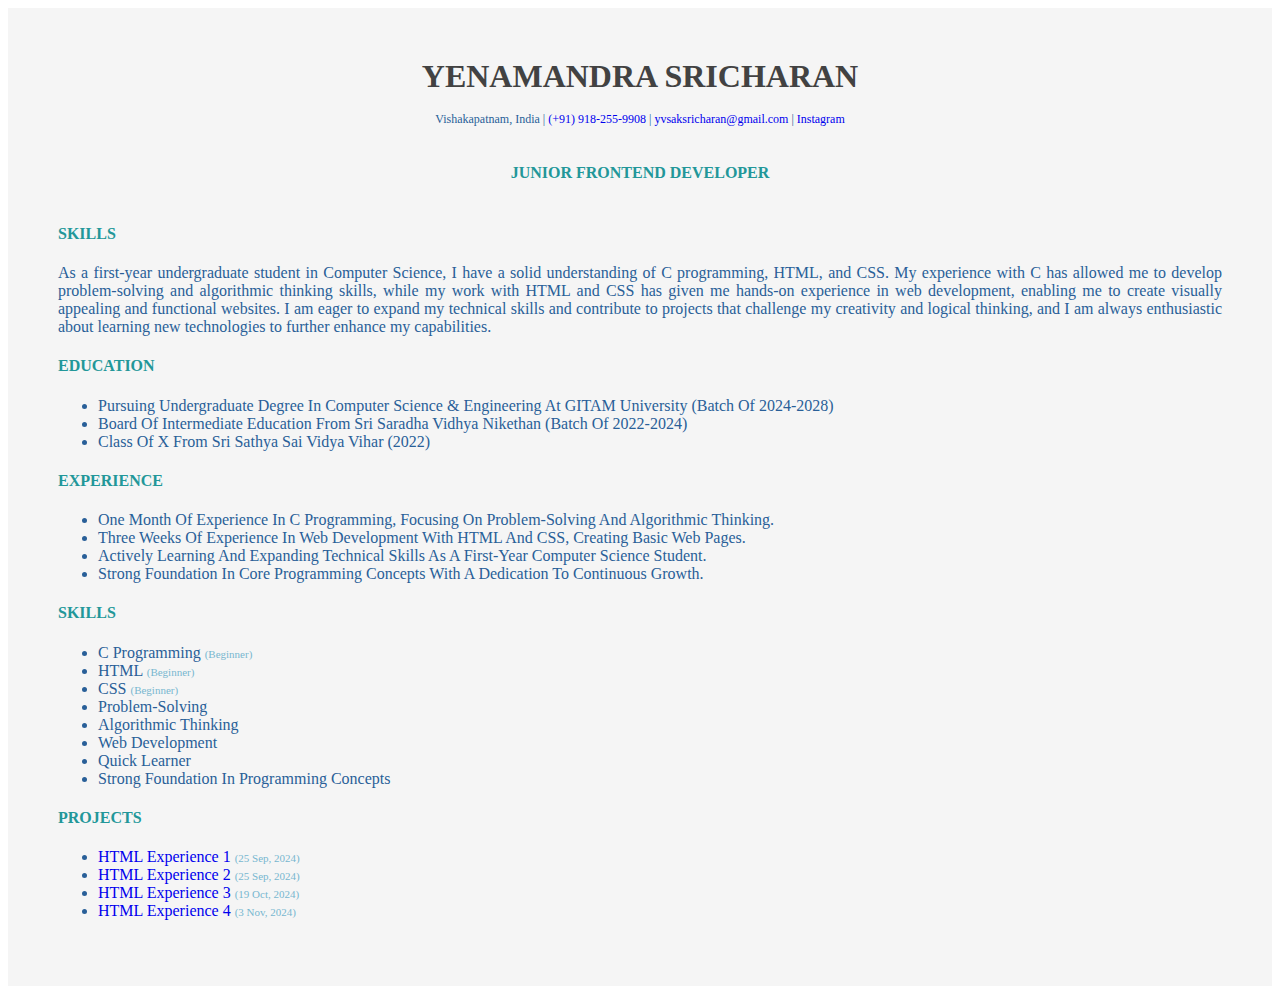
<file: index.html>
<!DOCTYPE html>
<html lang="en">

<head>
  <title>Charan UI Work</title>
  <link rel="stylesheet" href="./index.css" />
</head>

<body>
  <div class="root-container">
    <div class="my-info">
      <h1 class="name">Yenamandra Sricharan</h1>
      <p class="info">
        <span class="capitalize wrap info"> Vishakapatnam, India </span> |
        <a class="project-links" href="tel:+919182559908">(+91) 918-255-9908</a>
        |
        <a class="project-links" href="mailto:yvsaksricharan@gmail.com">yvsaksricharan@gmail.com</a>
        |
        <a class="project-links" href="https://www.instagram.com/krishna.yenamandra"
          title="This takes you to an awesome person's instagram">
          Instagram
        </a>
      </p>
      <h4 class="title">Junior Frontend Developer</h4>
    </div>

    <div class="my-skills">
      <h4 class="title">Skills</h4>
      <p class="content">
        As a first-year undergraduate student in Computer Science, I have a
        solid understanding of C programming, HTML, and CSS. My experience
        with C has allowed me to develop problem-solving and algorithmic
        thinking skills, while my work with HTML and CSS has given me hands-on
        experience in web development, enabling me to create visually
        appealing and functional websites. I am eager to expand my technical
        skills and contribute to projects that challenge my creativity and
        logical thinking, and I am always enthusiastic about learning new
        technologies to further enhance my capabilities.
      </p>
    </div>

    <div class="my-education">
      <h4 class="title">education</h4>
      <ul class="unordered-list">
        <li>
          Pursuing undergraduate degree in Computer Science & Engineering at
          GITAM University (Batch of 2024-2028)
        </li>
        <li>
          Board of Intermediate Education from sri saradha vidhya nikethan
          (Batch of 2022-2024)
        </li>
        <li>Class of X from Sri Sathya Sai Vidya Vihar (2022)</li>
      </ul>
    </div>

    <div class="my-experience">
      <h4 class="title">Experience</h4>
      <ul class="unordered-list">
        <li>
          One month of experience in C programming, focusing on
          problem-solving and algorithmic thinking.
        </li>
        <li>
          Three weeks of experience in web development with HTML and CSS,
          creating basic web pages.
        </li>
        <li>
          Actively learning and expanding technical skills as a first-year
          computer science student.
        </li>
        <li>
          Strong foundation in core programming concepts with a dedication to
          continuous growth.
        </li>
      </ul>
    </div>

    <div class="my-skills">
      <h4 class="title">Skills</h4>
      <ul class="unordered-list">
        <li>C programming <span class="skill-level">(Beginner)</span></li>
        <li>HTML <span class="skill-level">(Beginner)</span></li>
        <li>CSS <span class="skill-level">(Beginner)</span></li>
        <li>Problem-solving</li>
        <li>Algorithmic thinking</li>
        <li>Web development</li>
        <li>Quick learner</li>
        <li>Strong foundation in programming concepts</li>
      </ul>
    </div>

    <div id="my-projects" class="my-projects">
      <h4 class="title">Projects</h4>
      <ul class="unordered-list">
        <li>
          <a class="project-links" href="project2/index.html">HTML Experience 1
            <span class="skill-level">(25 Sep, 2024)</span></a>
        </li>
        <li>
          <a class="project-links" href="project3/index.html">HTML Experience 2
            <span class="skill-level">(25 Sep, 2024)</span></a>
        </li>
        <li>
          <a class="project-links" href="project4/index.html">HTML Experience 3
            <span class="skill-level">(19 oct, 2024)</span></a>
        </li>
        <li>
          <a class="project-links" href="project5/index.html">HTML Experience 4
            <span class="skill-level">(3 nov, 2024)</span></a>
        </li>
      </ul>
    </div>
  </div>
</body>

</html>
</file>
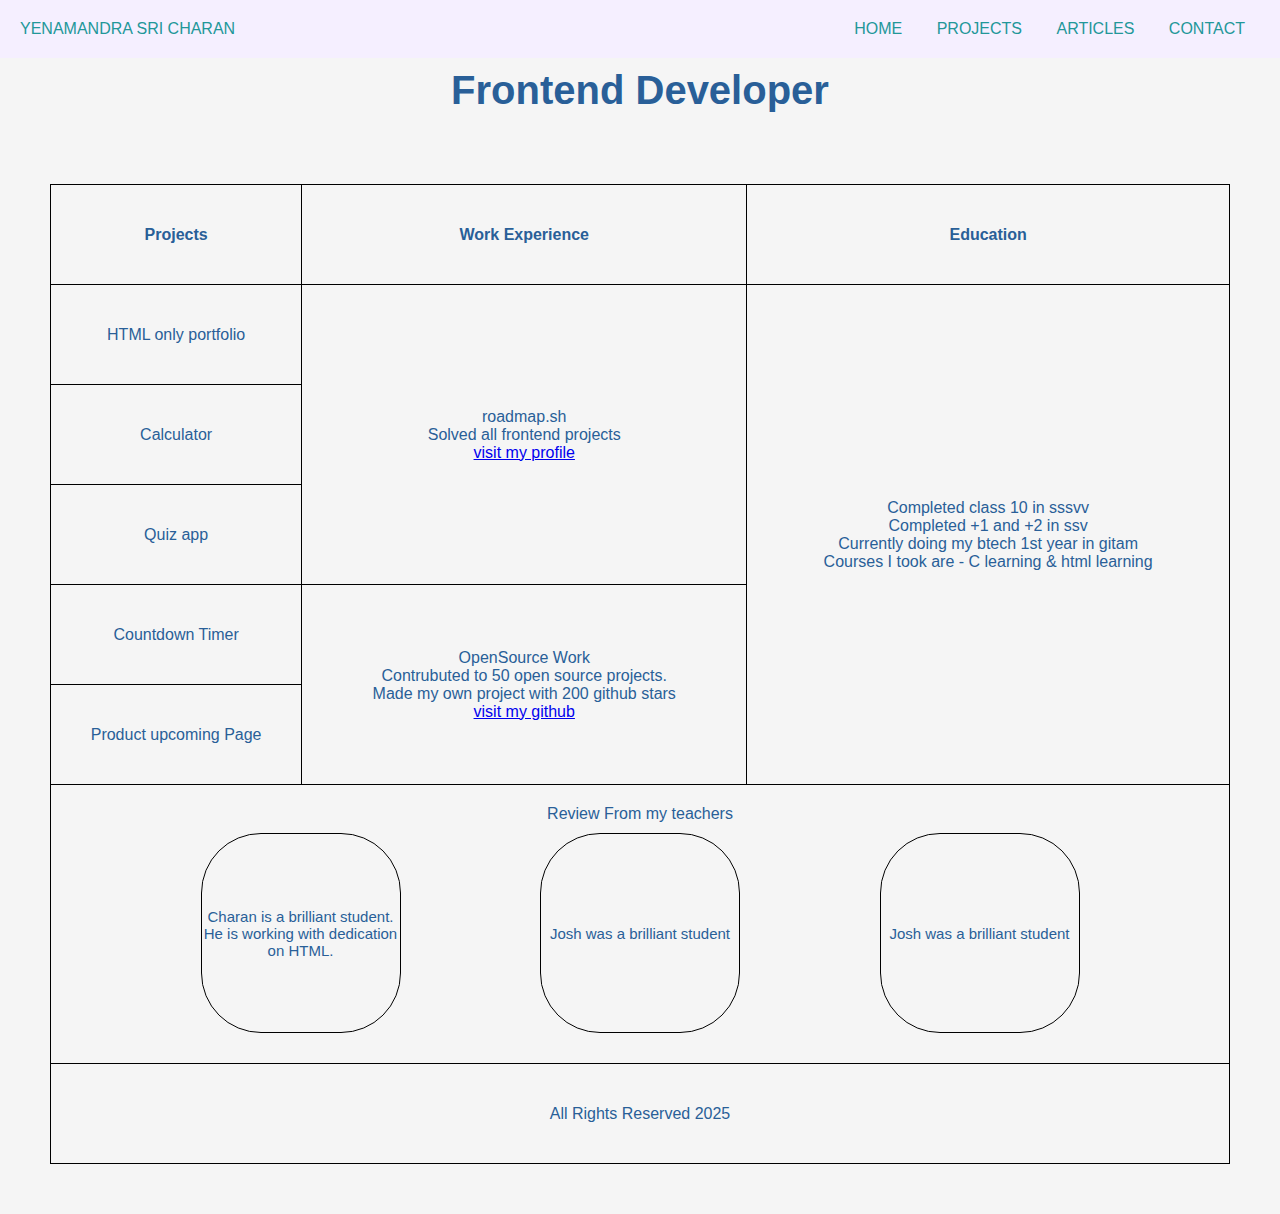
<file: project2/index.html>
<!DOCTYPE html>
<html>

<head>
  <title>HTML Experience 1</title>
  <link rel="stylesheet" href="style.css" />
  <link rel="stylesheet" href="../index.css" />
  <meta name="viewport" content="width=device-width, initial-scale=1">
</head>

<body>
  <div class="root-container no-padding">
    <div class="my-header">
      <span class="title">Yenamandra Sri Charan</span>
      <span class="nav-links">
        <span class="nav-link">
          <a class="project-links title" href="../index.html" target="_self"
            title="This takes you to the home page ">Home</a>
        </span>
        <span class="nav-link">
          <a class="project-links title" href="../index.html#my-projects" target="_self"
            title="This takes you to project1">Projects</a>
        </span>
        <span class="nav-link">
          <a class="project-links title"
            href="https://www.vfaes.org/why-asian-elephants?gad_source=1&gclid=CjwKCAjw6JS3BhBAEiwAO9waF5lon5s-kLykdbYUaa-TMt3_tL6I6QEBqodG5aWM0ZHXI-TYa0AMSxoCmFEQAvD_BwE"
            target="_self" title="This takes you to an article">Articles</a>
        </span>
        <span class="nav-link">
          <a class="project-links title" href="../project2/contact.html">Contact</a>
        </span>
      </span>
    </div>
    <div class="project-uno">
      <h1 class="designation">Frontend Developer</h1>

      <table class="mobile-data-table">
        <tbody>
          <tr>
            <th class="sizeofheading">Projects</th>
          </tr>
          <td>
            <div>HTML only portfolio</div>
            <div>Calculator</div>
            <div>Quiz App</div>
            <div>Countdown Timer</div>
            <div> Upcoming Page</div>
          </td>
          </tr>
          <tr>
            <th class="sizeofheading">
              Work Experience
            </th>
          </tr>
          <tr>
            <td>
              <div>
                <p>roadmap.sh</p>
                <p>Solved all frontend projects</p>
                <p>
                  <a href="https://roadmap.sh/account/update-profile">
                    visit my profile
                  </a>
                </p>
              </div>
              <br />
              <div>
                OpenSource Work
                <p>
                  Contrubuted to 50 open source projects.
                  <br />
                  Made my own project with 200 github stars
                  <br />
                  <a href="https://github.com/yenme6/yenme6.github.io">
                    visit my github</a>
                </p>
              </div>
            </td>
          </tr>
          <tr>
            <th class="sizeofheading">Education</th>
          </tr>
          <tr>
            <td>
              <ul class="no-bullets">
                <li>Completed class 10 in sssvv</li>
                <li>Completed +1 and +2 in ssv</li>
                <li>Currently doing my btech 1st year in gitam</li>
                <li>Courses I took are - C learning & html learning</li>
              </ul>
            </td>
          </tr>

          <tr>
            <td class="centered-td sizeofheading" colspan="3">
              Review From my teachers

              <div class="flex-container">
                <div class="flex-box">
                  Charan is a brilliant student. He is working with dedication
                  on HTML.
                </div>

              </div>
            </td>
          </tr>
          <tr>
            <td class="centered-td" colspan="3">
              <p class="capitalize">all rights reserved 2025</p>
    </div>
    </td>
    </tr>
    </tbody>
    </table>
  </div>
  </div>
  <div class="root-container">
    <table class="data-table">
      <thead>
        <tr>
          <th>Projects</th>

          <th>Work Experience</th>
          <th>Education</th>
        </tr>
      </thead>
      <tbody>
        <tr>
          <td>HTML only portfolio</td>
          <td rowspan="3">
            <p>roadmap.sh</p>
            <p>Solved all frontend projects</p>
            <p>
              <a href="https://roadmap.sh/account/update-profile">
                visit my profile
              </a>
            </p>
          </td>
          <td rowspan="5">
            <ul class="no-bullets">
              <li>Completed class 10 in sssvv</li>
              <li>Completed +1 and +2 in ssv</li>
              <li>Currently doing my btech 1st year in gitam</li>
              <li>Courses I took are - C learning & html learning</li>
            </ul>
          </td>
        </tr>
        <tr>
          <td>Calculator</td>
        </tr>
        <tr>
          <td>Quiz app</td>
        </tr>
        <tr>
          <td>Countdown Timer</td>
          <td rowspan="2">
            OpenSource Work
            <p>
              Contrubuted to 50 open source projects.
              <br />
              Made my own project with 200 github stars
              <br />
              <a href="https://github.com/yenme6/yenme6.github.io">
                visit my github</a>
            </p>
          </td>
        </tr>
        <tr>
          <td>Product upcoming Page</td>
        </tr>
        <tr>
          <td class="centered-td" colspan="3">
            Review From my teachers

            <div class="flex-container">
              <div class="flex-box">
                Charan is a brilliant student. He is working with dedication
                on HTML.
              </div>

              <div class="flex-box">
                <p>Josh was a brilliant student</p>
              </div>

              <div class="flex-box">
                <p>Josh was a brilliant student</p>
              </div>
            </div>
          </td>
        </tr>
        <tr>
          <td class="centered-td" colspan="3">
            <p class="capitalize">all rights reserved 2025</p>

          </td>
        </tr>
      </tbody>
    </table>
  </div>
</body>

</html>
</file>
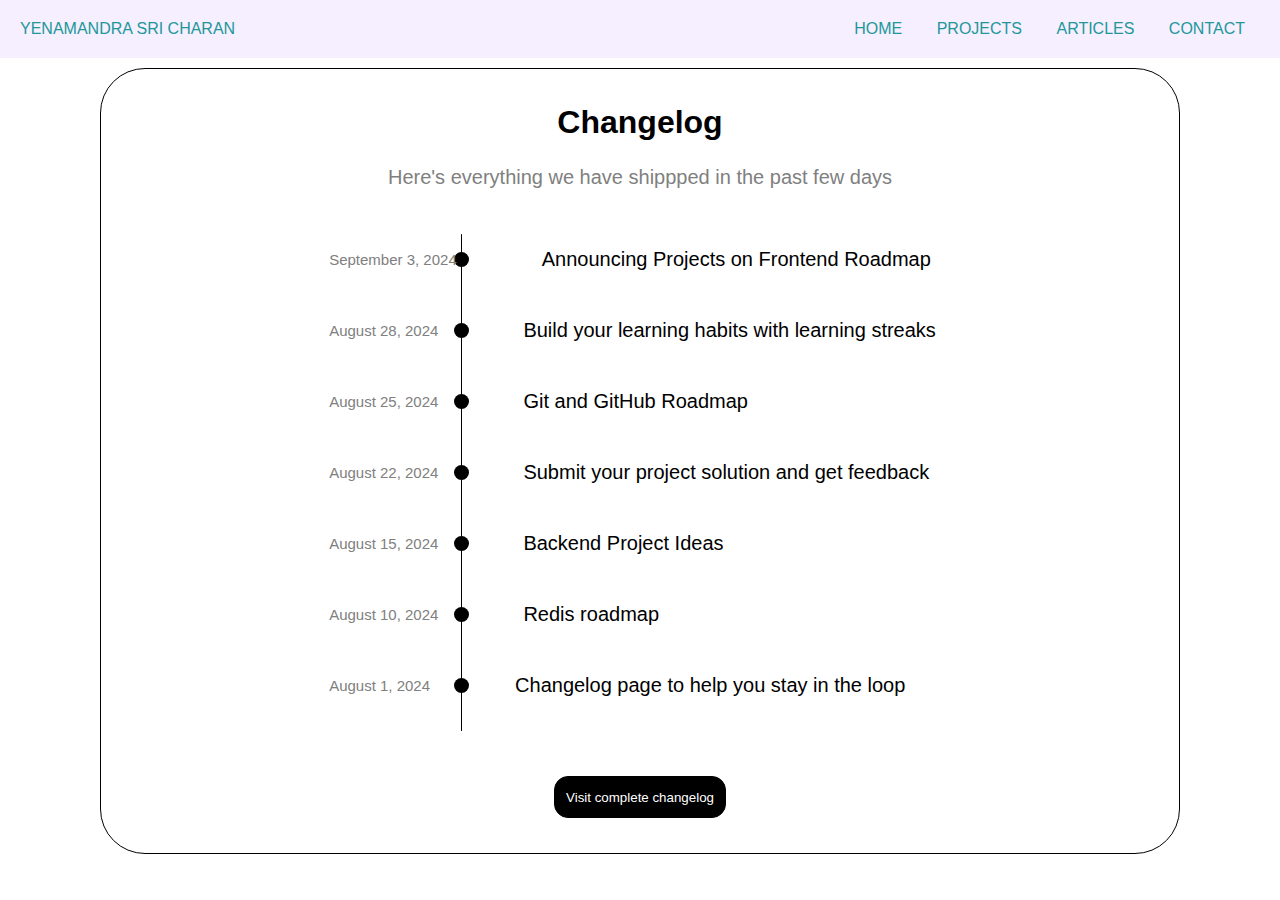
<file: project4/index.html>
<!DOCTYPE html>
<html lang="en">
  <html>
    <head>
      <title>Changelog</title>
      <link rel="stylesheet" href="./style.css" />
      <link rel="stylesheet" href="../project2/style.css" />
      <link rel="stylesheet" href="../index.css" />
      <meta name="viewport" content="width=device-width, initial-scale=1" />
    </head>

    <body>
      <div class="no-padding">
        <div class="my-header">
          <span class="title">Yenamandra Sri Charan</span>
          <span class="nav-links">
            <span class="nav-link">
              <a
                class="project-links title"
                href="../index.html"
                target="_self"
                title="This takes you to the home page"
                >Home</a
              >
            </span>
            <span class="nav-link">
              <a
                class="project-links title"
                href="../index.html#my-projects"
                target="_self"
                title="This takes you to project1"
                >Projects</a
              >
            </span>
            <span class="nav-link">
              <a
                class="project-links title"
                href="https://www.vfaes.org/why-asian-elephants?gad_source=1&gclid=CjwKCAjw6JS3BhBAEiwAO9waF5lon5s-kLykdbYUaa-TMt3_tL6I6QEBqodG5aWM0ZHXI-TYa0AMSxoCmFEQAvD_BwE"
                target="_self"
                title="This takes you to an article"
                >Articles</a
              >
            </span>
            <span class="nav-link">
              <a class="project-links title" href="../project2/contact.html"
                >Contact</a
              >
            </span>
          </span>
        </div>
        <div class="border-around">
          <h1 style="text-align: center">Changelog</h1>
          <p class="sub-text">
            Here's everything we have shippped in the past few days
          </p>
          <div class="position">
            <div class="big-line">
              <div class="big-dot">
                <div class="given-date">September 3, 2024</div>
                <div class="given-content">
                  Announcing Projects on Frontend Roadmap
                </div>
              </div>
              <div class="big-dot">
                <div class="given-date">August 28, 2024</div>
                <div class="given-content position2">
                  Build your learning habits with learning streaks
                </div>
              </div>
              <div class="big-dot">
                <div class="given-date">August 25, 2024</div>
                <div class="given-content position3">
                  Git and GitHub Roadmap
                </div>
              </div>
              <div class="big-dot">
                <div class="given-date">August 22, 2024</div>
                <div class="given-content position4">
                  Submit your project solution and get feedback
                </div>
              </div>
              <div class="big-dot">
                <div class="given-date">August 15, 2024</div>
                <div class="given-content position5">Backend Project Ideas</div>
              </div>
              <div class="big-dot">
                <div class="given-date">August 10, 2024</div>
                <div class="given-content position6">Redis roadmap</div>
              </div>
              <div class="big-dot">
                <div class="given-date">August 1, 2024</div>
                <div class="given-content position7">
                  Changelog page to help you stay in the loop
                </div>
              </div>
            </div>
          </div>
          <div class="box-container">
            <button>Visit complete changelog</button>
          </div>
        </div>
      </div>
    </body>
  </html>
</html>
</file>
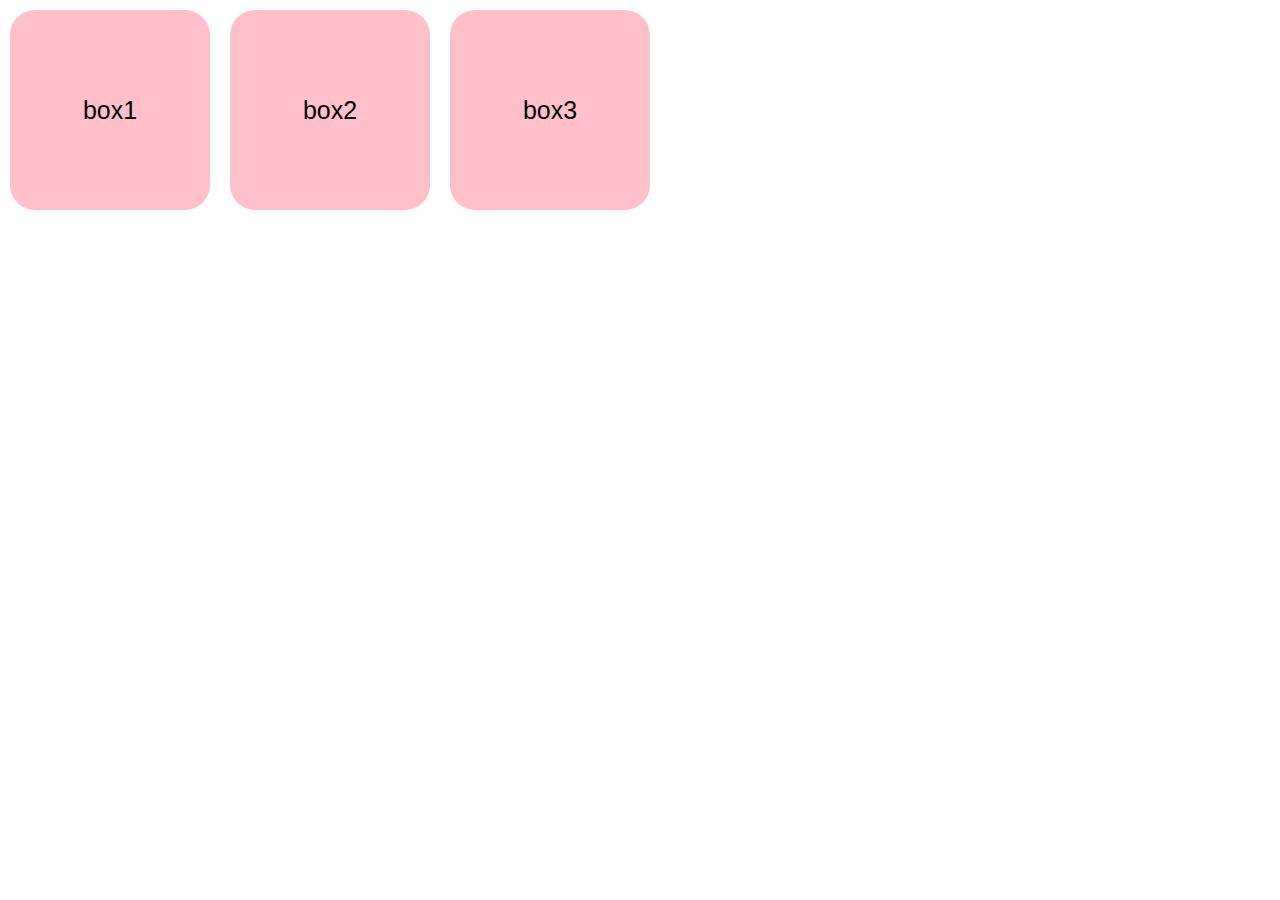
<file: project2/demo.html/index.html>
<!DOCTYPE html>
<html lang="en">

<head>
    <meta charset="UTF-8">
    <meta name="viewport" content="width=device-width, initial-scale=1.0">
    <title>Document</title>
    <style type="text/css">
        * {
            margin: 0;
            padding: 0;
            font-family: 'Franklin Gothic Medium', 'Arial Narrow', Arial, sans-serif;
            box-sizing: border-box;
        }

        .flex-container {
            width: 100%;
            height: auto;
            display: flex;
            align-items: center;
        }

        .flex-box {
            width: 200px;
            height: 200px;
            background: pink;
            font-size: 25px;
            text-align: center;
            line-height: 200px;
            border-radius: 25px;
            margin: 10px;
        }
    </style>
</head>

<body>
    <div class="flex-container">
        <div class="flex-box">
            box1
        </div>

        <div class="flex-box">
            box2
        </div>

        <div class="flex-box">
            box3
        </div>

    </div>


    </div>
</body>

</html>
</file>
<file: index.css>
.root-container {
  width: auto;
  padding: 50px;
  background-color: #f5f5f5;
  color: #295f98;
}

.my-info {
  display: flex;
  flex-direction: column;
  justify-content: center;
  align-items: center;
}

.my-skills {}

.my-education {}

.my-experience {}

.name {
  color: #424242;
  text-transform: uppercase;
  margin: 0px;
}

.title {
  color: #229799;
  text-transform: uppercase;
}

.capitalize {
  text-transform: capitalize;
}

.wrap {
  word-wrap: break-word;
  width: 200px;
  line-height: 2em;
}

.info {
  font-size: 12px;
}

.uppercase {
  text-transform: uppercase;
}

div.container .help {
  color: red;
}

#abcd {
  font-size: 20px;
}

.call {
  height: 250px;
  width: 250px;
}

.content {
  text-align: justify;
}

.unordered-list {
  text-transform: capitalize;
}

.skill-level {
  color: #78b7d0;
  font-size: 11px;
}

.project-links {
  text-decoration: none;
}

.container
{
  display: flex;
}
</file>
<file: project2/style.css>
.name {
  text-align: center;
  font-size: 40px;
  color: black;
  background-color: rgb(217, 193, 161);
}

.hot {
  width: 100%;
  text-align: center;
  font-size: 30px;
}

.cold {
  width: 100%;
  font-size: 20px;
}

.font {
  font-family: "Times New Roman", Times, serif;
}
.yenme {
  font-family: "Franklin Gothic Medium", "Arial Narrow", Arial, sans-serif;
}

* {
  margin: 0;
  padding: 0;
  font-family: "Franklin Gothic Medium", "Arial Narrow", Arial, sans-serif;
  box-sizing: border-box;
}

.flex-container {
  width: 100%;
  height: auto;
  display: flex;
  align-items: center;
  justify-content: space-evenly;
}

.flex-box {
  width: 200px;
  height: 200px;
  font-size: 15px;
  text-align: center;
  display: flex;
  justify-content: center;
  align-items: center;
  margin: 10px;
  border: 1px solid black;
  border-radius: 60px;
}

.my-header {
  background-color: #f5efff;
  padding: 20px;
  font-size: 16px;
}

.no-padding {
  padding: 0px !important;
}

.nav-links {
  float: right;
}

.nav-link {
  margin: 15px;
  text-decoration: none;
  font-size: 16px;
  color:blue;
}

.project-uno {
  width: 100%;
  padding: 10px;
}

.data-table {
  width: 100%;
  margin-top: 10px;
}

.no-bullets {
  list-style: none;
}

table,
th,
td {
  border: 1px solid black;
  table-layout: auto;
  text-align: center;
  border-collapse: collapse;
}
th {
  /* font-family: "Brush Script MT", cursive; */
  font-weight: bold;
}

td,
th {
  height: 100px;
}

.centered-td {
  padding: 20px;
}

.designation{
  font-size: 40px;
  text-align: center;
}
.headingcolor{
  color: #295f98;
}

.data-table{

}
.mobile-data-table{
  visibility: collapse;
  .cd{
    color: blue;
  }
}
@media (max-width:600px) 
{
  .data-table{
visibility: collapse;
  }
  .mobile-data-table{
    visibility: visible;
  }
  .my-header{
    background-color: #f5efff;
    padding: 20px;
    font-size: 16px;
    display: flex;
    flex-direction: column;
    text-align: center;
  }
  .title {
    color: #229799;
    text-transform: uppercase;
    text-align: center;
    color: red
    
  }
  .nav-links {
    text-align: center;
  }
  .designation{
    font-size: 25px;
    text-align: center;
  }
  .mobile-data-table {
    width:100%;
    margin-top: 10px;
    

  }
  table,
th,
td {
  border: 1px solid black;
  table-layout: auto;
  text-align: center;
  border-collapse: collapse;
}
.sizeofheading{
  font-size: 30px;
}
.data-table{
  display: none;
}
.nav-link{
  color: blue;
}
}
</file>
<file: project4/style.css>
.sub-text {
  font-size: 20px;
  color: grey;
  display: flex;
  flex-direction: column;
  text-align: center;
}

.main-text {
  font-size: 30px;
  display: flex;
  flex-direction: column;
  text-align: center;
}

.border-around {
  padding: 30px;
  text-align: center;
  display: flex;
  flex-direction: column;
  gap: 25px;
  border: 1px solid black;
  border-radius: 45px;
  padding: 35px;
  margin-block: 10px;
  margin-right: 100px;
  margin-left: 100px;
}

.big-line {
  position: relative;
  text-align: left;
  margin: 20px 0;
}

.big-line::before {
  content: "";
  position: absolute;
  background: black;
  height: 100%;
  left: 117px;
  top: 0px;
  width: 1px;
  border-radius: 45px;
}

.given-date {
  font-size: 15px;
  margin-bottom: 34px;
  position: relative;
  left: -85px;
  bottom: -17px;
  color: grey;
}

.given-content {
  font-size: 20px;
}

.big-dot {
  display: flex;
  align-items: center;
  margin-bottom: 20px;
  padding-left: 70px;
}

.big-dot::before {
  content: "";
  position: absolute;
  left: 110px;
  width: 15px;
  height: 15px;
  background-color: #000;
  border-radius: 50%;
}

.changelog {
  width: 20vw;
  text-align: center;
  display: flex;
  justify-content: center;
  align-items: center;
  margin: 10px;
  border: 1px solid black;
  border-radius: 14px;
  background-color: black;
  padding: 11px;
  position: relative;
  left: 292px;
}

.position {
  display: flex;
  flex-direction: row;
  justify-content: center;
}

.box-container {
  max-width: 700px;
  margin: auto;
  background-color: #000;
  border: 1px solid black;
  border-radius: 14px;
  background-color: black;
  padding: 11px;
  color: white;
  background-color: black;
  cursor: pointer;
}
button {
  color: white;
  background-color: black;
  border: 0px;
  cursor: pointer;
}

@media (max-width: 600px) {
  .border-around {
    margin-block: 10px;
    margin-right: 10px;
    margin-left: 10px;
  }

  .changelog {
    width: 20vh;
    text-align: center;
    display: flex;
    justify-content: center;
    align-items: center;
    margin: 10px;
    border: 1px solid black;
    border-radius: 14px;
    background-color: black;
    padding: 11px;
    position: sticky;
    left: 700px;
  }

  .position2 {
    position: relative;
    left: 9px;
  }

  .position3 {
    position: relative;
    right: 20px;
  }

  .position4 {
    position: relative;
    left: 9px;
  }

  .position5 {
    position: relative;
    left: -20px;
  }

  .position6 {
    position: relative;
    left: -20px;
  }

  .position7 {
    position: relative;
    left: 7px;
  }
}
</file>
